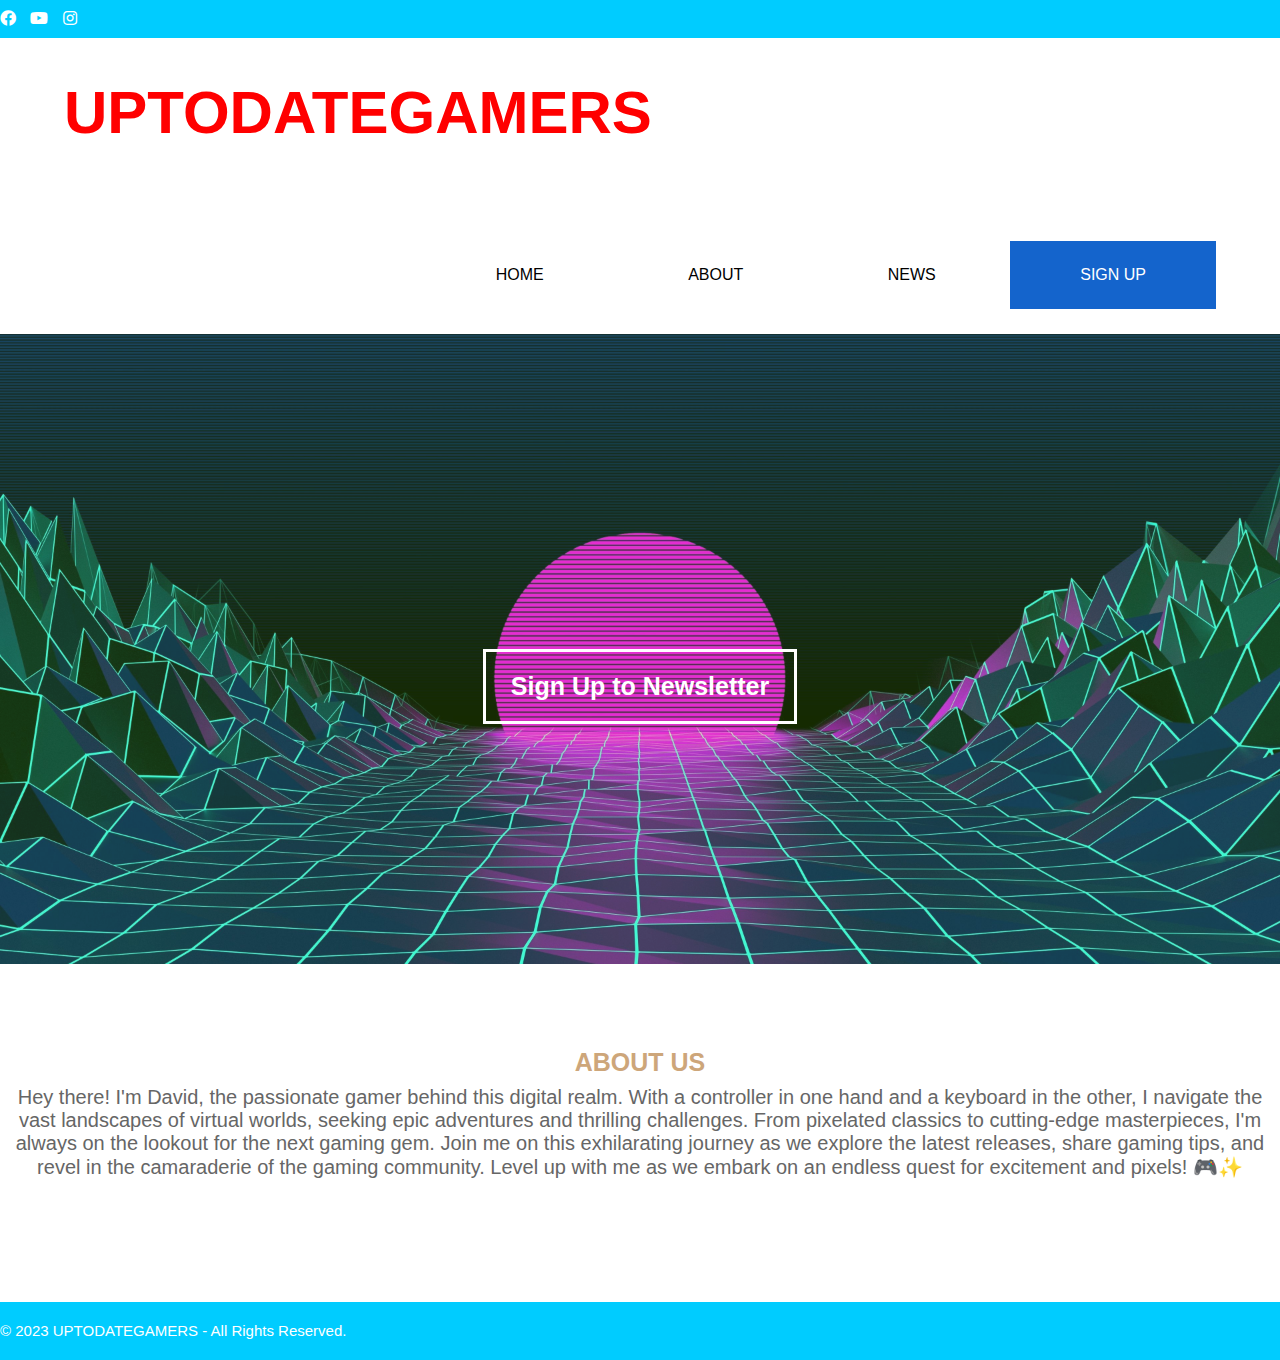
<file: index.html>
<!DOCTYPE html>
<html lang="en">
<head>
    <meta charset="UTF-8">
    <meta name="viewport" content="width=device-width, initial-scale=1.0">
    <title>UPTODATEGAMERS-Home</title>
    <link href="https://fonts.cdnfonts.com/css/open-sans" rel="stylesheet">  
    <link rel = "stylesheet" href ="css/style.css" type="text/css">
    <link rel="stylesheet" type="text/css" href="https://cdnjs.cloudflare.com/ajax/libs/font-awesome/5.15.3/css/all.min.css">

</head>
<body>
    <div class="top">
            <ul>
                <li><a href="#"><i class="fab fa-facebook"></i></a></li>
                <li><a href="#"><i class="fab fa-youtube"></i></a></li>
                <li><a href="#"><i class="fab fa-instagram"></i></a></li>
            </ul>
    </div>
    <header>
        <div class="container">
            <h1><a href="index.html">UPTODATEGAMERS</a></h1>
            <ul>
                <li><a href="index.html">HOME</a></li>
                <li><a href="#about">ABOUT</a></li>
                <li><a href="news.html">NEWS</a></li>
                <li class="active"><a href="signup.html">SIGN UP</a></li>
            </ul>
        </div>
    </header>
    
    <!-- banner -->
    <section class="banner">
        <h2><a href="signup.html">Sign Up to Newsletter</a></h2>
    </section>

    <!-- about -->
    <section class ="about" id="about">
        <div id="container">
            <h2>ABOUT US</h2>
            <p>Hey there! I'm David, the passionate gamer behind this digital realm. 
                With a controller in one hand and a keyboard in the other, I navigate the vast landscapes of virtual worlds, 
                seeking epic adventures and thrilling challenges. From pixelated classics to cutting-edge masterpieces, I'm always on the lookout for the next gaming gem.
                Join me on this exhilarating journey as we explore the latest releases, share gaming tips, and revel in the camaraderie of the gaming community.
                Level up with me as we embark on an endless quest for excitement and pixels! 🎮✨
            </p>
        </div>
    </section>

    <footer>
        <p2>© 2023 UPTODATEGAMERS - All Rights Reserved.</p2>
    </footer>
</body>
</html>
</file>
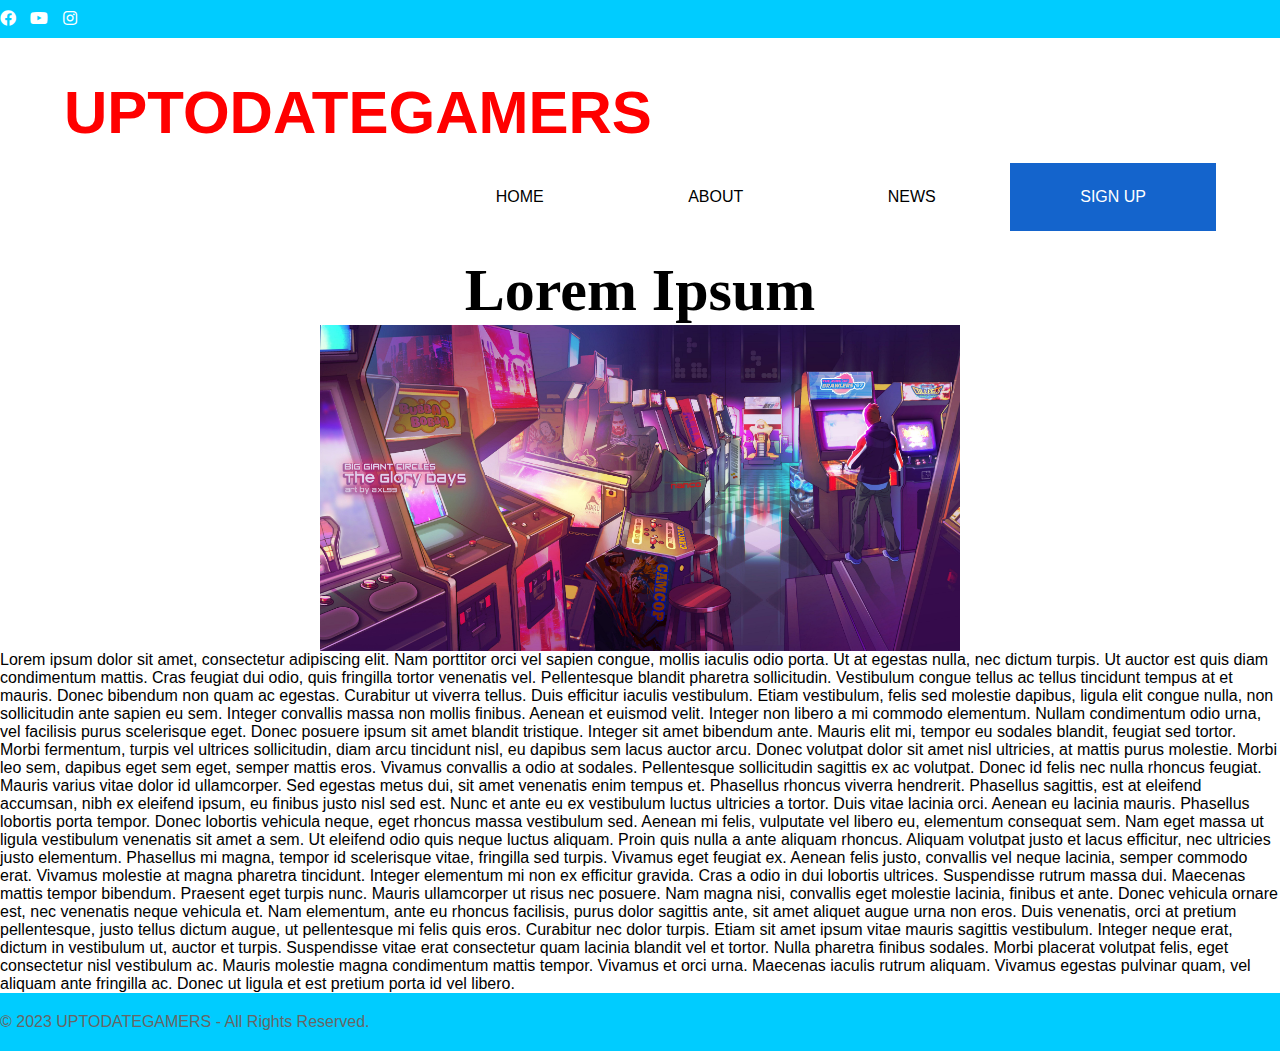
<file: A1.html>
<!DOCTYPE html>
<html lang="en">
<head>
    <meta charset="UTF-8">
    <meta name="viewport" content="width=device-width, initial-scale=1.0">
    <title>Document</title>
    <link href="https://fonts.cdnfonts.com/css/open-sans" rel="stylesheet">  
    <link rel = "stylesheet" href ="css/Article.css" type="text/css">
    <link rel="stylesheet" type="text/css" href="https://cdnjs.cloudflare.com/ajax/libs/font-awesome/5.15.3/css/all.min.css">
</head>
<body>
    <div class="top">
        <ul>
            <li><a href="#"><i class="fab fa-facebook"></i></a></li>
            <li><a href="#"><i class="fab fa-youtube"></i></a></li>
            <li><a href="#"><i class="fab fa-instagram"></i></a></li>
        </ul>
</div>
<header>
    <div class="container">
        <h1><a href="index.html">UPTODATEGAMERS</a></h1>
        <ul>
            <li><a href="index.html">HOME</a></li>
            <li><a href="#about">ABOUT</a></li>
            <li><a href="news.html">NEWS</a></li>
            <li class="active"><a href="signup.html">SIGN UP</a></li>
        </ul>
    </div>
</header>
<h1>Lorem Ipsum</h1>
<img src="Assets/A1.jpg" alt="" style="display: block; margin: auto; width: 50%; height: auto;"
<p>Lorem ipsum dolor sit amet, consectetur adipiscing elit. Nam porttitor orci vel sapien congue, mollis iaculis odio porta. Ut at egestas nulla, nec dictum turpis. Ut auctor est quis diam condimentum mattis. Cras feugiat dui odio, quis fringilla tortor venenatis vel. Pellentesque blandit pharetra sollicitudin. Vestibulum congue tellus ac tellus tincidunt tempus at et mauris. Donec bibendum non quam ac egestas. Curabitur ut viverra tellus. Duis efficitur iaculis vestibulum. Etiam vestibulum, felis sed molestie dapibus, ligula elit congue nulla, non sollicitudin ante sapien eu sem. Integer convallis massa non mollis finibus. Aenean et euismod velit. Integer non libero a mi commodo elementum. Nullam condimentum odio urna, vel facilisis purus scelerisque eget. Donec posuere ipsum sit amet blandit tristique. Integer sit amet bibendum ante.

    Mauris elit mi, tempor eu sodales blandit, feugiat sed tortor. Morbi fermentum, turpis vel ultrices sollicitudin, diam arcu tincidunt nisl, eu dapibus sem lacus auctor arcu. Donec volutpat dolor sit amet nisl ultricies, at mattis purus molestie. Morbi leo sem, dapibus eget sem eget, semper mattis eros. Vivamus convallis a odio at sodales. Pellentesque sollicitudin sagittis ex ac volutpat. Donec id felis nec nulla rhoncus feugiat. Mauris varius vitae dolor id ullamcorper. Sed egestas metus dui, sit amet venenatis enim tempus et. Phasellus rhoncus viverra hendrerit. Phasellus sagittis, est at eleifend accumsan, nibh ex eleifend ipsum, eu finibus justo nisl sed est. Nunc et ante eu ex vestibulum luctus ultricies a tortor. Duis vitae lacinia orci.
    
    Aenean eu lacinia mauris. Phasellus lobortis porta tempor. Donec lobortis vehicula neque, eget rhoncus massa vestibulum sed. Aenean mi felis, vulputate vel libero eu, elementum consequat sem. Nam eget massa ut ligula vestibulum venenatis sit amet a sem. Ut eleifend odio quis neque luctus aliquam. Proin quis nulla a ante aliquam rhoncus. Aliquam volutpat justo et lacus efficitur, nec ultricies justo elementum. Phasellus mi magna, tempor id scelerisque vitae, fringilla sed turpis. Vivamus eget feugiat ex. Aenean felis justo, convallis vel neque lacinia, semper commodo erat.
    
    Vivamus molestie at magna pharetra tincidunt. Integer elementum mi non ex efficitur gravida. Cras a odio in dui lobortis ultrices. Suspendisse rutrum massa dui. Maecenas mattis tempor bibendum. Praesent eget turpis nunc. Mauris ullamcorper ut risus nec posuere. Nam magna nisi, convallis eget molestie lacinia, finibus et ante. Donec vehicula ornare est, nec venenatis neque vehicula et. Nam elementum, ante eu rhoncus facilisis, purus dolor sagittis ante, sit amet aliquet augue urna non eros. Duis venenatis, orci at pretium pellentesque, justo tellus dictum augue, ut pellentesque mi felis quis eros. Curabitur nec dolor turpis. Etiam sit amet ipsum vitae mauris sagittis vestibulum. Integer neque erat, dictum in vestibulum ut, auctor et turpis. Suspendisse vitae erat consectetur quam lacinia blandit vel et tortor.
    
    Nulla pharetra finibus sodales. Morbi placerat volutpat felis, eget consectetur nisl vestibulum ac. Mauris molestie magna condimentum mattis tempor. Vivamus et orci urna. Maecenas iaculis rutrum aliquam. Vivamus egestas pulvinar quam, vel aliquam ante fringilla ac. Donec ut ligula et est pretium porta id vel libero.</p>
<footer>
    <p2>© 2023 UPTODATEGAMERS - All Rights Reserved.</p2>
</footer>
    
</body>
</html>
</file>
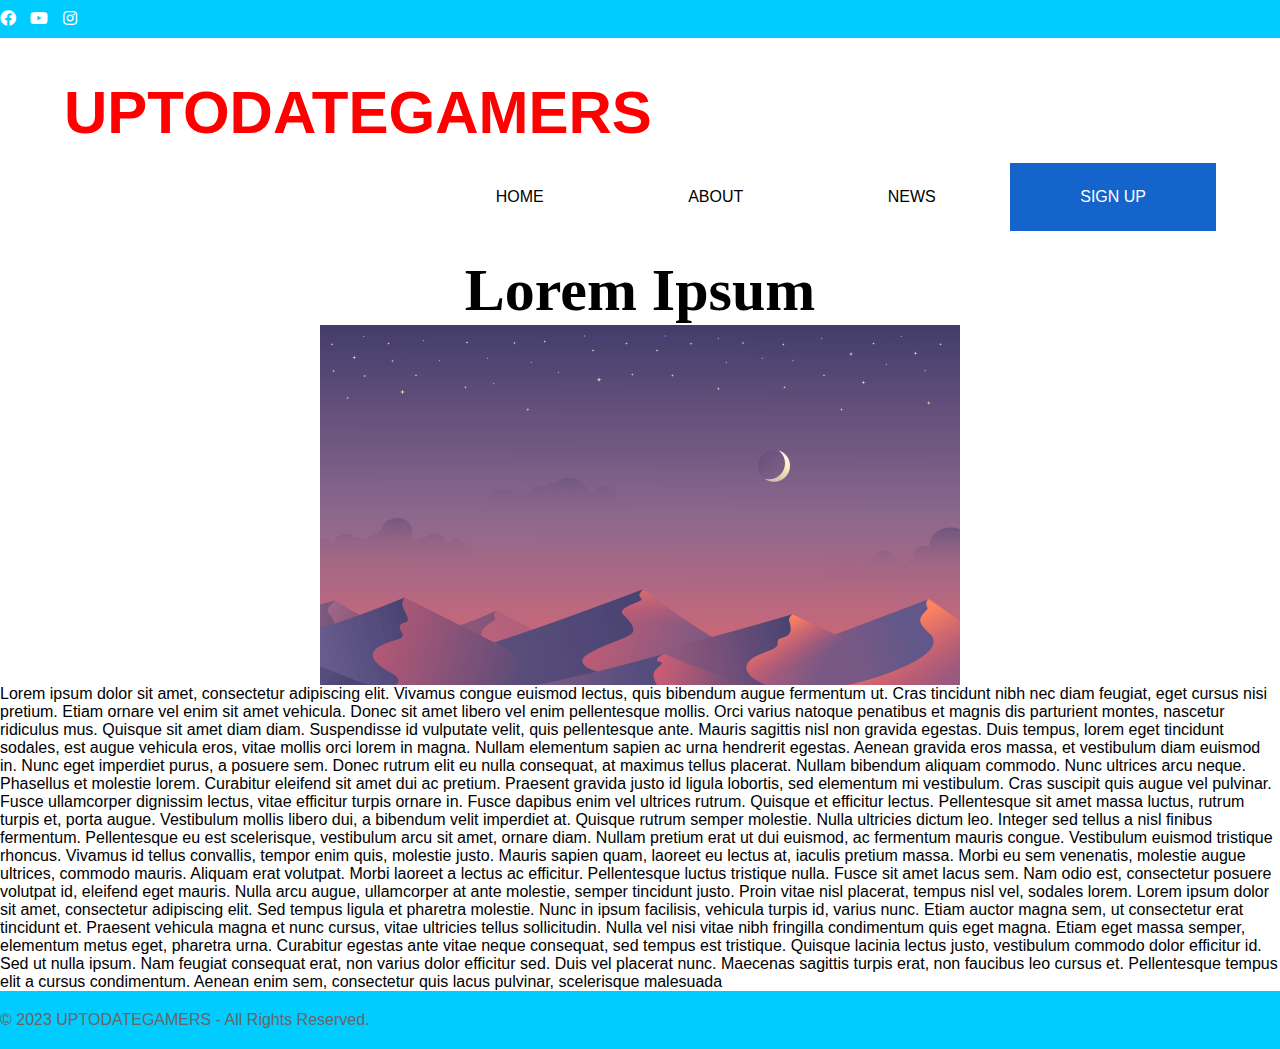
<file: A2.html>
<!DOCTYPE html>
<html lang="en">
<head>
    <meta charset="UTF-8">
    <meta name="viewport" content="width=device-width, initial-scale=1.0">
    <title>Document</title>
    <link href="https://fonts.cdnfonts.com/css/open-sans" rel="stylesheet">  
    <link rel = "stylesheet" href ="css/Article.css" type="text/css">
    <link rel="stylesheet" type="text/css" href="https://cdnjs.cloudflare.com/ajax/libs/font-awesome/5.15.3/css/all.min.css">
</head>
<body>
    <div class="top">
        <ul>
            <li><a href="#"><i class="fab fa-facebook"></i></a></li>
            <li><a href="#"><i class="fab fa-youtube"></i></a></li>
            <li><a href="#"><i class="fab fa-instagram"></i></a></li>
        </ul>
</div>
<header>
    <div class="container">
        <h1><a href="index.html">UPTODATEGAMERS</a></h1>
        <ul>
            <li><a href="index.html">HOME</a></li>
            <li><a href="#about">ABOUT</a></li>
            <li><a href="news.html">NEWS</a></li>
            <li class="active"><a href="signup.html">SIGN UP</a></li>
        </ul>
    </div>
</header>

<!--Article-->
<section class ="Article">
    <h1>Lorem Ipsum</h1>
    <img src="Assets/A2.png" alt="" style="display: block; margin: auto; width: 50%; height: auto;"
    <p>Lorem ipsum dolor sit amet, consectetur adipiscing elit. Vivamus congue euismod lectus, quis bibendum augue fermentum ut. Cras tincidunt nibh nec diam feugiat, eget cursus nisi pretium. Etiam ornare vel enim sit amet vehicula. Donec sit amet libero vel enim pellentesque mollis. Orci varius natoque penatibus et magnis dis parturient montes, nascetur ridiculus mus. Quisque sit amet diam diam. Suspendisse id vulputate velit, quis pellentesque ante. Mauris sagittis nisl non gravida egestas.

        Duis tempus, lorem eget tincidunt sodales, est augue vehicula eros, vitae mollis orci lorem in magna. Nullam elementum sapien ac urna hendrerit egestas. Aenean gravida eros massa, et vestibulum diam euismod in. Nunc eget imperdiet purus, a posuere sem. Donec rutrum elit eu nulla consequat, at maximus tellus placerat. Nullam bibendum aliquam commodo. Nunc ultrices arcu neque. Phasellus et molestie lorem. Curabitur eleifend sit amet dui ac pretium. Praesent gravida justo id ligula lobortis, sed elementum mi vestibulum. Cras suscipit quis augue vel pulvinar. Fusce ullamcorper dignissim lectus, vitae efficitur turpis ornare in. Fusce dapibus enim vel ultrices rutrum. Quisque et efficitur lectus.
        
        Pellentesque sit amet massa luctus, rutrum turpis et, porta augue. Vestibulum mollis libero dui, a bibendum velit imperdiet at. Quisque rutrum semper molestie. Nulla ultricies dictum leo. Integer sed tellus a nisl finibus fermentum. Pellentesque eu est scelerisque, vestibulum arcu sit amet, ornare diam. Nullam pretium erat ut dui euismod, ac fermentum mauris congue.
        
        Vestibulum euismod tristique rhoncus. Vivamus id tellus convallis, tempor enim quis, molestie justo. Mauris sapien quam, laoreet eu lectus at, iaculis pretium massa. Morbi eu sem venenatis, molestie augue ultrices, commodo mauris. Aliquam erat volutpat. Morbi laoreet a lectus ac efficitur. Pellentesque luctus tristique nulla. Fusce sit amet lacus sem. Nam odio est, consectetur posuere volutpat id, eleifend eget mauris. Nulla arcu augue, ullamcorper at ante molestie, semper tincidunt justo. Proin vitae nisl placerat, tempus nisl vel, sodales lorem. Lorem ipsum dolor sit amet, consectetur adipiscing elit. Sed tempus ligula et pharetra molestie. Nunc in ipsum facilisis, vehicula turpis id, varius nunc.
        
        Etiam auctor magna sem, ut consectetur erat tincidunt et. Praesent vehicula magna et nunc cursus, vitae ultricies tellus sollicitudin. Nulla vel nisi vitae nibh fringilla condimentum quis eget magna. Etiam eget massa semper, elementum metus eget, pharetra urna. Curabitur egestas ante vitae neque consequat, sed tempus est tristique. Quisque lacinia lectus justo, vestibulum commodo dolor efficitur id. Sed ut nulla ipsum. Nam feugiat consequat erat, non varius dolor efficitur sed. Duis vel placerat nunc. Maecenas sagittis turpis erat, non faucibus leo cursus et. Pellentesque tempus elit a cursus condimentum. Aenean enim sem, consectetur quis lacus pulvinar, scelerisque malesuada</p>
</section>
<footer>
    <p2>© 2023 UPTODATEGAMERS - All Rights Reserved.</p2>
</footer>
</body>
</html>
</file>
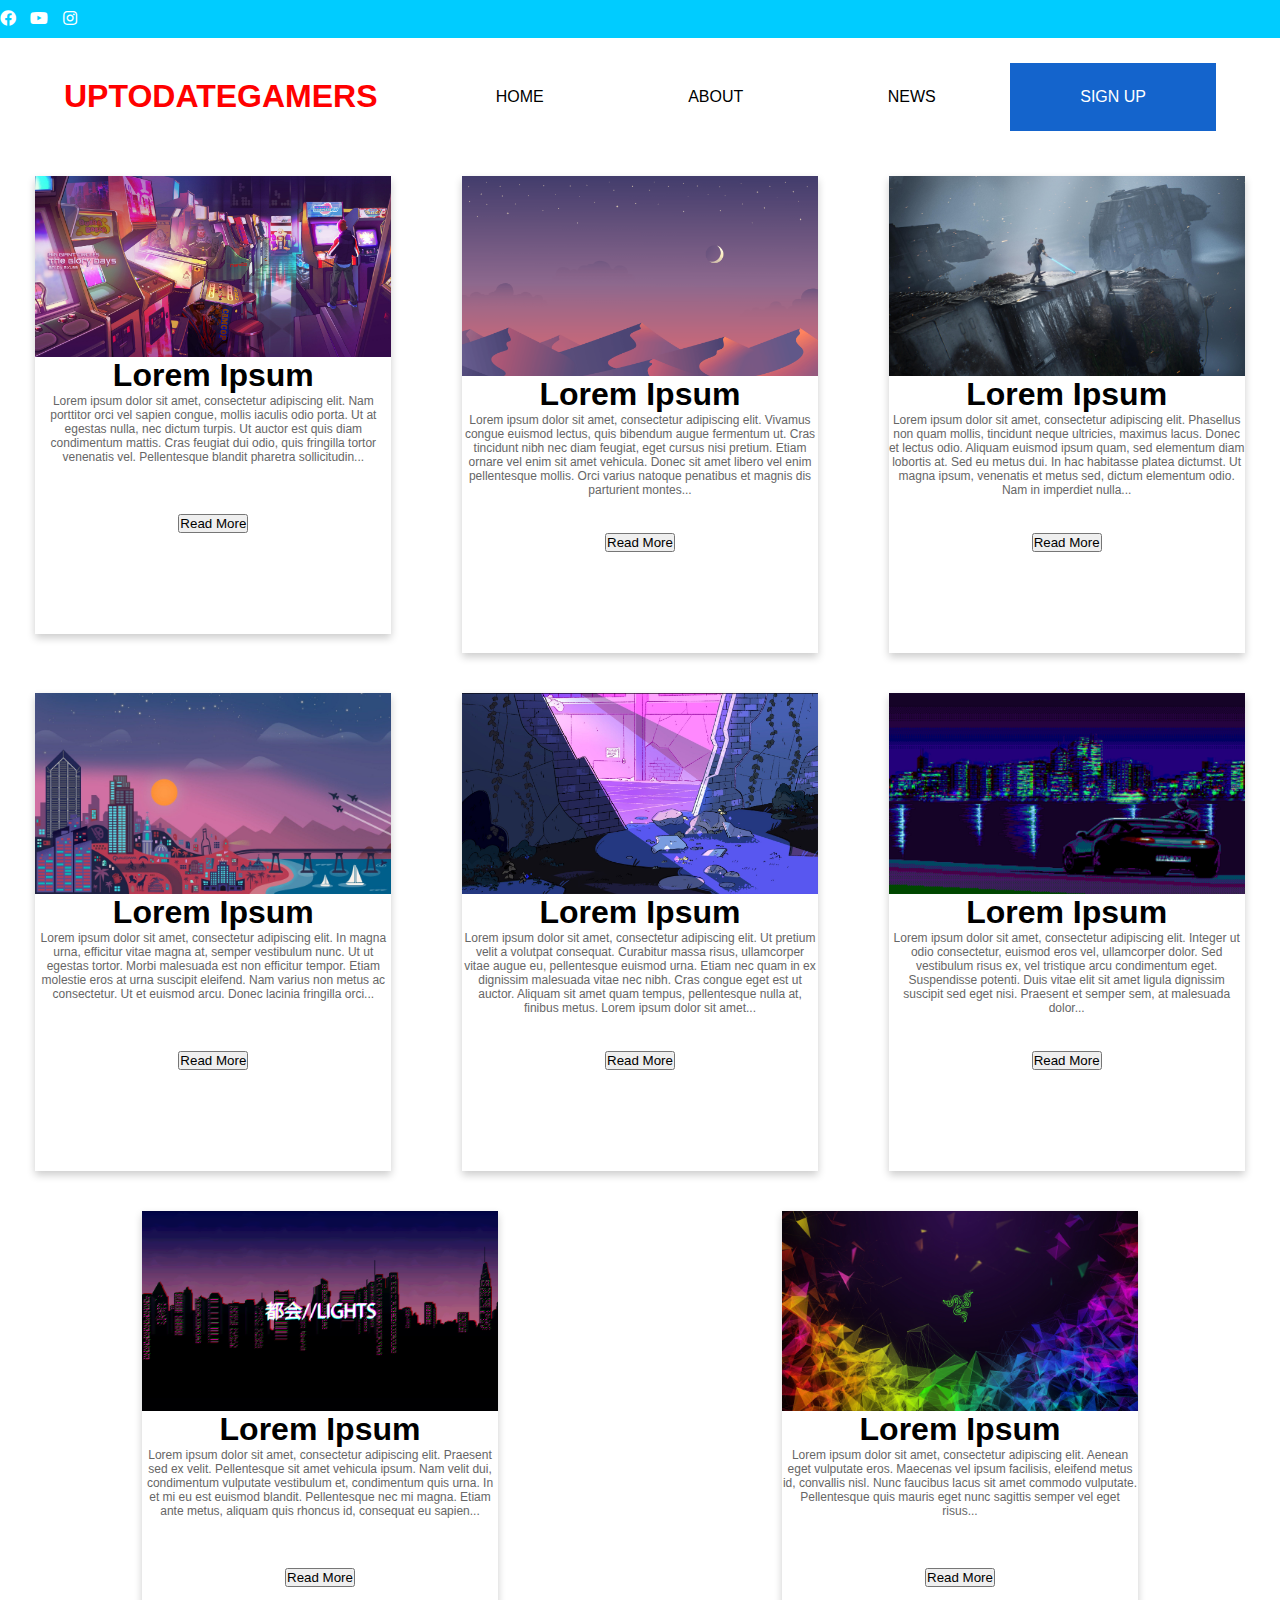
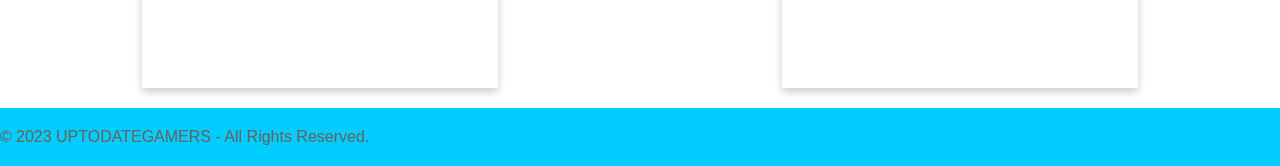
<file: news.html>
<!DOCTYPE html>
<html lang="en">
<head>
    <meta charset="UTF-8">
    <meta name="viewport" content="width=device-width, initial-scale=1.0">
    <title>UPTODATEGAMERS-News</title>
    <link href="https://fonts.cdnfonts.com/css/open-sans" rel="stylesheet">  
    <link rel = "stylesheet" href ="css/newsstyle.css" type="text/css">
    <link rel="stylesheet" type="text/css" href="https://cdnjs.cloudflare.com/ajax/libs/font-awesome/5.15.3/css/all.min.css">

</head>
<body> 
    <div class="top">
        <ul>
            <li><a href="#"><i class="fab fa-facebook"></i></a></li>
            <li><a href="#"><i class="fab fa-youtube"></i></a></li>
            <li><a href="#"><i class="fab fa-instagram"></i></a></li>
        </ul>
    </div>
    <header>
        <div class="container">
            <h1><a href="index.html">UPTODATEGAMERS</a></h1>
            <ul>
                <li><a href="index.html">HOME</a></li>
                <li><a href="index.html#about">ABOUT</a></li>
                <li><a href="news.html">NEWS</a></li>
                <li class="active"><a href="signup.html">SIGN UP</a></li>
            </ul>
        </div>
    </header>
    <!--news Articles-->
    <section class="news">
        <!--Article 1-->
        <div id="container">
            <div class="card">
                <img src="Assets/A1.jpg" alt=" " style="width: 356px;" >
                <h1>Lorem Ipsum</h1>
                <p>Lorem ipsum dolor sit amet, consectetur adipiscing elit. Nam porttitor orci vel sapien congue, mollis iaculis odio porta. Ut at egestas nulla, nec dictum turpis. Ut auctor est quis diam condimentum mattis. Cras feugiat dui odio, quis fringilla tortor venenatis vel. Pellentesque blandit pharetra sollicitudin... </p>
                <p><button><a href="A1.html">Read More</a></button></p>
            </div>
        </div>
        <!--Article 2-->
        <div id="container">
            <div class="card">
                <img src="Assets/A2.png" alt=" " style="width: 356px;" >
                <h1>Lorem Ipsum</h1>
                <p>Lorem ipsum dolor sit amet, consectetur adipiscing elit. Vivamus congue euismod lectus, quis bibendum augue fermentum ut. Cras tincidunt nibh nec diam feugiat, eget cursus nisi pretium. Etiam ornare vel enim sit amet vehicula. Donec sit amet libero vel enim pellentesque mollis. Orci varius natoque penatibus et magnis dis parturient montes... </p>
                <p><button><a href="A2.html">Read More</a></button></p>
            </div>
        </div>
        <!--Article 3-->
        <div id="container">
            <div class="card">
                <img src="Assets/A3.jpg" alt=" " style="width: 356px;" >
                <h1>Lorem Ipsum</h1>
                <p>Lorem ipsum dolor sit amet, consectetur adipiscing elit. Phasellus non quam mollis, tincidunt neque ultricies, maximus lacus. Donec et lectus odio. Aliquam euismod ipsum quam, sed elementum diam lobortis at. Sed eu metus dui. In hac habitasse platea dictumst. Ut magna ipsum, venenatis et metus sed, dictum elementum odio. Nam in imperdiet nulla... </p>
                <p><button><a href="error.html">Read More</a></button></p>
            </div>
        </div>
        <!--Article 4-->
        <div id="container">
            <div class="card">
                <img src="Assets/A4.jpg" alt=" " style="width: 356px;" >
                <h1>Lorem Ipsum</h1>
                <p>Lorem ipsum dolor sit amet, consectetur adipiscing elit. In magna urna, efficitur vitae magna at, semper vestibulum nunc. Ut ut egestas tortor. Morbi malesuada est non efficitur tempor. Etiam molestie eros at urna suscipit eleifend. Nam varius non metus ac consectetur. Ut et euismod arcu. Donec lacinia fringilla orci... </p>
                <p><button><a href="error.html">Read More</a></button></p>
            </div>
        </div>
        <!--Article 5-->
        <div id="container">
            <div class="card">
                <img src="Assets/A5.jpg" alt=" " style="width: 356px;" >
                <h1>Lorem Ipsum</h1>
                <p>Lorem ipsum dolor sit amet, consectetur adipiscing elit. Ut pretium velit a volutpat consequat. Curabitur massa risus, ullamcorper vitae augue eu, pellentesque euismod urna. Etiam nec quam in ex dignissim malesuada vitae nec nibh. Cras congue eget est ut auctor. Aliquam sit amet quam tempus, pellentesque nulla at, finibus metus. Lorem ipsum dolor sit amet... </p>
                <p><button><a href="error.html">Read More</a></button></p>
            </div>
        </div>
        <!--Article 6-->
        <div id="container">
            <div class="card">
                <img src="Assets/A6.png" alt=" " style="width: 356px;" >
                <h1>Lorem Ipsum</h1>
                <p>Lorem ipsum dolor sit amet, consectetur adipiscing elit. Integer ut odio consectetur, euismod eros vel, ullamcorper dolor. Sed vestibulum risus ex, vel tristique arcu condimentum eget. Suspendisse potenti. Duis vitae elit sit amet ligula dignissim suscipit sed eget nisi. Praesent et semper sem, at malesuada dolor... </p>
                <p><button><a href="error.html">Read More</a></button></p>
            </div>
        </div>
        <!--Article 7-->
        <div id="container">
            <div class="card">
                <img src="Assets/A7.png" alt=" " style="width: 356px;" >
                <h1>Lorem Ipsum</h1>
                <p>Lorem ipsum dolor sit amet, consectetur adipiscing elit. Praesent sed ex velit. Pellentesque sit amet vehicula ipsum. Nam velit dui, condimentum vulputate vestibulum et, condimentum quis urna. In et mi eu est euismod blandit. Pellentesque nec mi magna. Etiam ante metus, aliquam quis rhoncus id, consequat eu sapien... </p>
                <p><button><a href="error.html">Read More</a></button></p>
            </div>
        </div>
        <!--Article 8-->
        <div id="container">
            <div class="card">
                <img src="Assets/A8.jpg" alt=" " style="width: 356px;" >
                <h1>Lorem Ipsum</h1>
                <p>Lorem ipsum dolor sit amet, consectetur adipiscing elit. Aenean eget vulputate eros. Maecenas vel ipsum facilisis, eleifend metus id, convallis nisl. Nunc faucibus lacus sit amet commodo vulputate. Pellentesque quis mauris eget nunc sagittis semper vel eget risus... </p>
                <p><button><a href="error.html">Read More</a></button></p>
            </div>
        </div>

    </section>

    <footer>
        <p2>© 2023 UPTODATEGAMERS - All Rights Reserved.</p2>
    </footer>
</body>
</html>
</file>
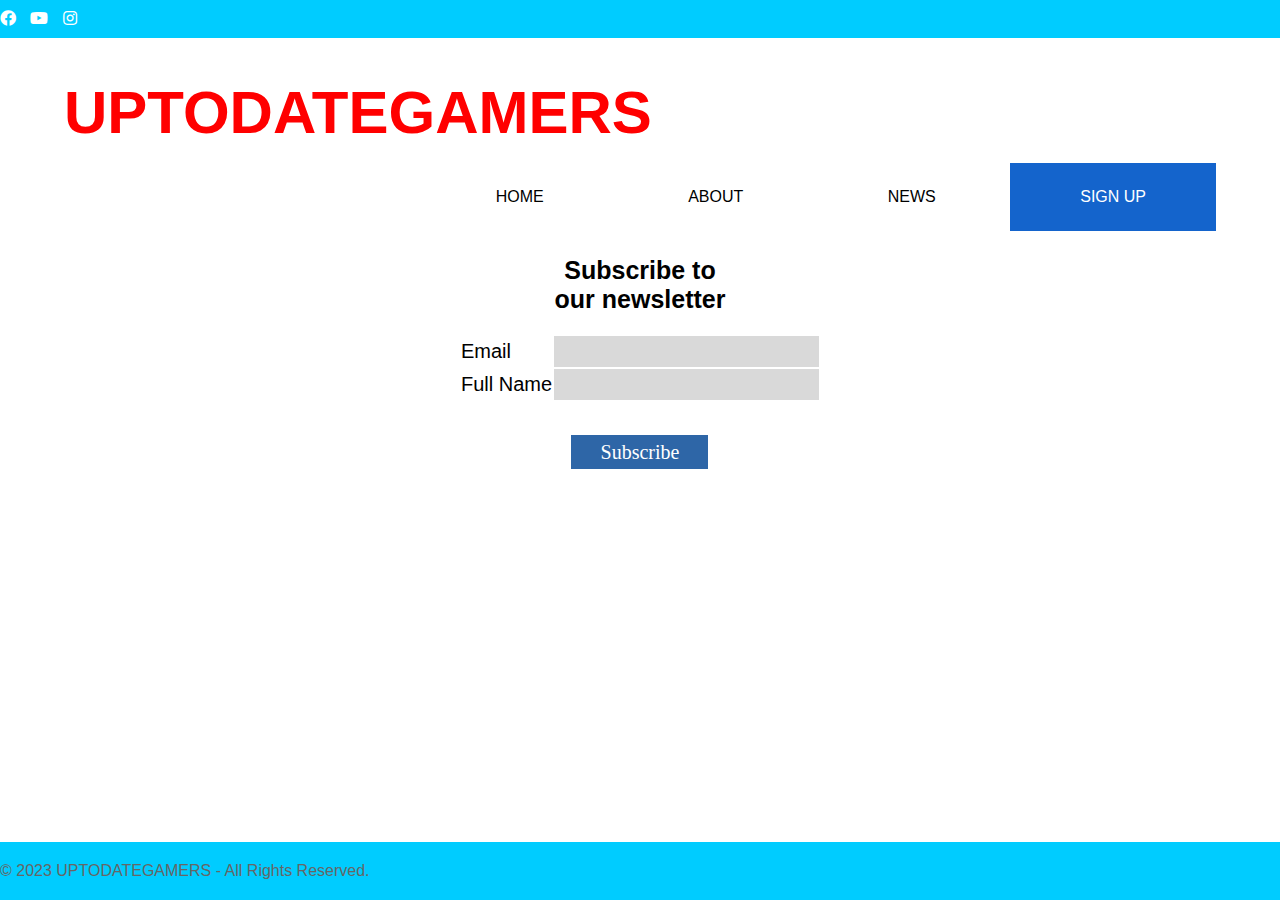
<file: signup.html>
<!DOCTYPE html>
<html lang="en">
<head>
    <meta charset="UTF-8">
    <meta name="viewport" content="width=device-width, initial-scale=1.0">
    <title>UPTODATEGAMERS-Signup</title>

    <link href="https://fonts.cdnfonts.com/css/open-sans" rel="stylesheet">  
    <link rel = "stylesheet" href ="css/signup.css" type="text/css">
    <link rel="stylesheet" type="text/css" href="https://cdnjs.cloudflare.com/ajax/libs/font-awesome/5.15.3/css/all.min.css">
</head>
<body>
    <div class="top">
        <ul>
            <li><a href="#"><i class="fab fa-facebook"></i></a></li>
            <li><a href="#"><i class="fab fa-youtube"></i></a></li>
            <li><a href="#"><i class="fab fa-instagram"></i></a></li>
        </ul>
</div>
<header>
    <div class="container">
        <h1><a href="index.html">UPTODATEGAMERS</a></h1>
        <ul>
            <li><a href="index.html">HOME</a></li>
            <li><a href="index.html#about">ABOUT</a></li>
            <li><a href="news.html">NEWS</a></li>
            <li class="active"><a href="signup.html">SIGN UP</a></li>
        </ul>
    </div>
</header>

<h2> Subscribe to <br />our newsletter</h1>
    <table cellpadding="5px" id="subscribe-form-table" border="0">
        <tr>
            <td class="label-tag"><label>Email</label></td>
            <td><input id="emailField" type="email" name="email"/></td>
        </tr>
        <tr>
            <td class="label-tag"><label>Full Name</label></td>
            <td><input id="nameField" type="text" name="name"/></td>
        </tr>
        <tr height ="100">
            <td colspan="2" align="center">
                <button class="button-primary">                    
                </i>Subscribe</button>
                </a>
            </td>
        </table>
<footer>
    <p>© 2023 UPTODATEGAMERS - All Rights Reserved.</p>
</footer>
</body>
</html>
</file>
<file: css/style.css>
*{
    padding: 0;
    margin: 0;
    font-family: sans-serif;
}
h1{
    font-family: 'Open Sans', sans-serif;
    font-size: 60px;
    color: #000000;
    margin-bottom: 79px;
    font-weight: 700;


}
h2{
    font-family: 'Open Sans', sans-serif;
    font-size: 25px;
    color: #CDA67A;
    margin-top: 84px;
    margin-bottom: 9px;
    font-weight: 550;            
}
p{
    font-family: 'Open Sans', sans-serif;
    font-size: 20px;
    width: 1255px;
    height: 196px;
    margin-left: auto;
    margin-right: auto;
    color: #FAE9CF;
    font-weight: 400
    
}
P2{
    font-family: 'Open Sans', sans-serif;
    font-size: 15px;
    width: 1255px;
    height: 196px;
    margin-left: 0;
    margin-right: auto;
    color: #ffffff;
    font-weight: 400
}
#container{
    text-align: center;
}
a{
    color: inherit;
    text-decoration: none;
}
.top{
    padding: 10px 0;
    background-color: rgb(0, 204, 255);
}
.top ul li{
    display: inline-grid;
    color:  #ffff;
    margin-right: 10px;
}
.container{
    width: 90%;
    margin: 0 auto;
}
.container:after{
    content: " ";
	display: block;
	clear: both;
}
header{
    content: " ";
    margin-top: 25px;
    margin-bottom: 25px;
}
header h1{
    float: left;
    padding: 15px 0;
    color: rgb(255, 0, 0);
}
header ul{
    float: right;
}
header ul li{
    display: inline-block;
}
header ul li a{
    padding: 25px 70px;
    display: inline-block;
}
header ul li a:hover{
    background-color: rgb(13, 141, 192);
    color: #fff;

}
.active{
    background-color: rgb(20, 100, 204);
    color: #fff;
}
.banner{
    position: relative;
    height: 70vh;
    background-image: url('../Assets/Banner.jpg');
    background-size: cover;
    background-position: center;
    display: flex;
    justify-content: center;
    align-items: center;
    margin-bottom: 50px;
}
.banner:after{
    content: " ";
    display: block;
    position: absolute;
    top: 0;
    left: 0;
    right: 0;
    bottom: 0;
    background-color: rgba(128, 255, 0, 0.164);
}
.banner h2{
    color: #fff;
    border: 3px solid;
    padding: 20px 25px;
    z-index: 1;
}
.banner h2:hover{
    background-color: rgb(120, 179, 61);
}

.about p{
    color: #666;
    margin-bottom: 20px;
    text-align: center;
}
footer{
    padding: 20px 0;
    background-color: rgb(0, 204, 255);
    color: #666;
    text-align: left;
}
</file>
<file: css/Article.css>
*{
    padding: 0;
    margin: 0;
    font-family: sans-serif;
}
h1{
    font-family: 'Times New Roman', Times, serif;
    font-size: 60px;
    text-align: center;

}
label,input{
    font-size: 20px;
}
.label-tag{
    text-align: left;
}
.button-primary{
    background-color: #2E66A7;
    color: white;
    font-family: "Times New Roman", Times, serif;
    font-size: 20px; 
    width:137px;
    height: 34px;
    border: 0px;
}
#container{
    text-align: center;
}
#subscribe-form-table{
    margin: 0 auto;
    margin-top: 20px;
}
#emailField{
    background-color: #D9D9D9;
    border: 0px;
    width: 234,51px;
    height: 31px;
}
#nameField{
    background-color: #D9D9D9;
    border: 0px;
    width: 234,51px;
    height: 31px;
}
#Article{
    text-align: center;
}
.centered-list{
    width: 35%;
    margin: 0 auto;
}
.left-align{
    text-align: left;
}
body {
    display: flex;
    flex-direction: column;
    min-height: 100vh;
}
a{
    color: inherit;
    text-decoration: none;
}
.top{
    padding: 10px 0;
    background-color: rgb(0, 204, 255);
}
.top ul li{
    display: inline-grid;
    color:  #ffff;
    margin-right: 10px;
}
.container{
    width: 90%;
    margin: 0 auto;
}
.container:after{
    content: " ";
	display: block;
	clear: both;
}
header{
    content: " ";
    margin-top: 25px;
    margin-bottom: 25px;
}
header h1{
    float: left;
    padding: 15px 0;
    color: rgb(255, 0, 0);
}
header ul{
    float: right;
}
header ul li{
    display: inline-block;
}
header ul li a{
    padding: 25px 70px;
    display: inline-block;
}
header ul li a:hover{
    background-color: rgb(13, 141, 192);
    color: #fff;

}
.active{
    background-color: rgb(20, 100, 204);
    color: #fff;
}
.about p{
    color: #666;
    margin-bottom: 20px;
    text-align: center;
}
footer{
    margin-top: auto;
    padding: 20px 0;
    background-color: rgb(0, 204, 255);
    color: #666;
    text-align: left;
}
p{
    font-size: 20px;
}
</file>
<file: css/newsstyle.css>
*{
    padding: 0;
    margin: 0;
    font-family: sans-serif;
}
a{
    color: inherit;
    text-decoration: none;
}
.top{
    padding: 10px 0;
    background-color: rgb(0, 204, 255);
}
.top ul li{
    display: inline-grid;
    color:  #ffff;
    margin-right: 10px;
}
.container{
    width: 90%;
    margin: 0 auto;
}
.container:after{
    content: " ";
	display: block;
	clear: both;
}
header{
    content: " ";
    margin-top: 25px;
    margin-bottom: 25px;
}
header h1{
    float: left;
    padding: 15px 0;
    color: rgb(255, 0, 0);
}
header ul{
    float: right;
}
header ul li{
    display: inline-block;
}
header ul li a{
    padding: 25px 70px;
    display: inline-block;
}
header ul li a:hover{
    background-color: rgb(13, 141, 192);
    color: #fff;

}
.active{
    background-color: rgb(20, 100, 204);
    color: #fff;
}
.news {
    display: flex;
    flex-wrap: wrap;
    justify-content: space-around;
    margin-top: 20px;
}
.card {
    box-shadow: 0 4px 8px 0 rgba(0, 0, 0, 0.2);
    max-width: 356px;
    margin: 20px;
    text-align: center;
    font-family: Arial, sans-serif;
    display: flex;
    flex-direction: column;
}

section h3{
    margin-top: 50px;
    margin-bottom: 50px;
    text-align: center;
    padding: 20px 0;
    color: rgb(40, 167, 40);
}
footer{
    padding: 20px 0;
    background-color: rgb(0, 204, 255);
    color: #666;
    text-align: left;
}          
p{
    font-family: 'Open Sans', sans-serif;
    font-size: 12px;
    width: 356px;
    height: 120px;
    margin-left: 0;
    margin-right: auto;
    color: #666;
    font-weight: 400
}
</file>
<file: css/signup.css>
*{
    padding: 0;
    margin: 0;
    font-family: sans-serif;
}
h1{
    font-family: 'Times New Roman', Times, serif;
    font-size: 60px;

}
h2{
    font-size: 25px;
    text-align: center;
}
label,input{
    font-size: 20px;
}
.label-tag{
    text-align: left;
}
.button-primary{
    background-color: #2E66A7;
    color: white;
    font-family: "Times New Roman", Times, serif;
    font-size: 20px; 
    width:137px;
    height: 34px;
    border: 0px;
}
#container{
    text-align: center;
}
#subscribe-form-table{
    margin: 0 auto;
    margin-top: 20px;
}
#emailField{
    background-color: #D9D9D9;
    border: 0px;
    width: 234,51px;
    height: 31px;
}
#nameField{
    background-color: #D9D9D9;
    border: 0px;
    width: 234,51px;
    height: 31px;
}
.centered-list{
    width: 35%;
    margin: 0 auto;
}
.left-align{
    text-align: left;
}
body {
    display: flex;
    flex-direction: column;
    min-height: 100vh;
}
a{
    color: inherit;
    text-decoration: none;
}
.top{
    padding: 10px 0;
    background-color: rgb(0, 204, 255);
}
.top ul li{
    display: inline-grid;
    color:  #ffff;
    margin-right: 10px;
}
.container{
    width: 90%;
    margin: 0 auto;
}
.container:after{
    content: " ";
	display: block;
	clear: both;
}
header{
    content: " ";
    margin-top: 25px;
    margin-bottom: 25px;
}
header h1{
    float: left;
    padding: 15px 0;
    color: rgb(255, 0, 0);
}
header ul{
    float: right;
}
header ul li{
    display: inline-block;
}
header ul li a{
    padding: 25px 70px;
    display: inline-block;
}
header ul li a:hover{
    background-color: rgb(13, 141, 192);
    color: #fff;

}
.active{
    background-color: rgb(20, 100, 204);
    color: #fff;
}
.about p{
    color: #666;
    margin-bottom: 20px;
    text-align: center;
}
footer{
    margin-top: auto;
    padding: 20px 0;
    background-color: rgb(0, 204, 255);
    color: #666;
    text-align: left;
}
</file>
